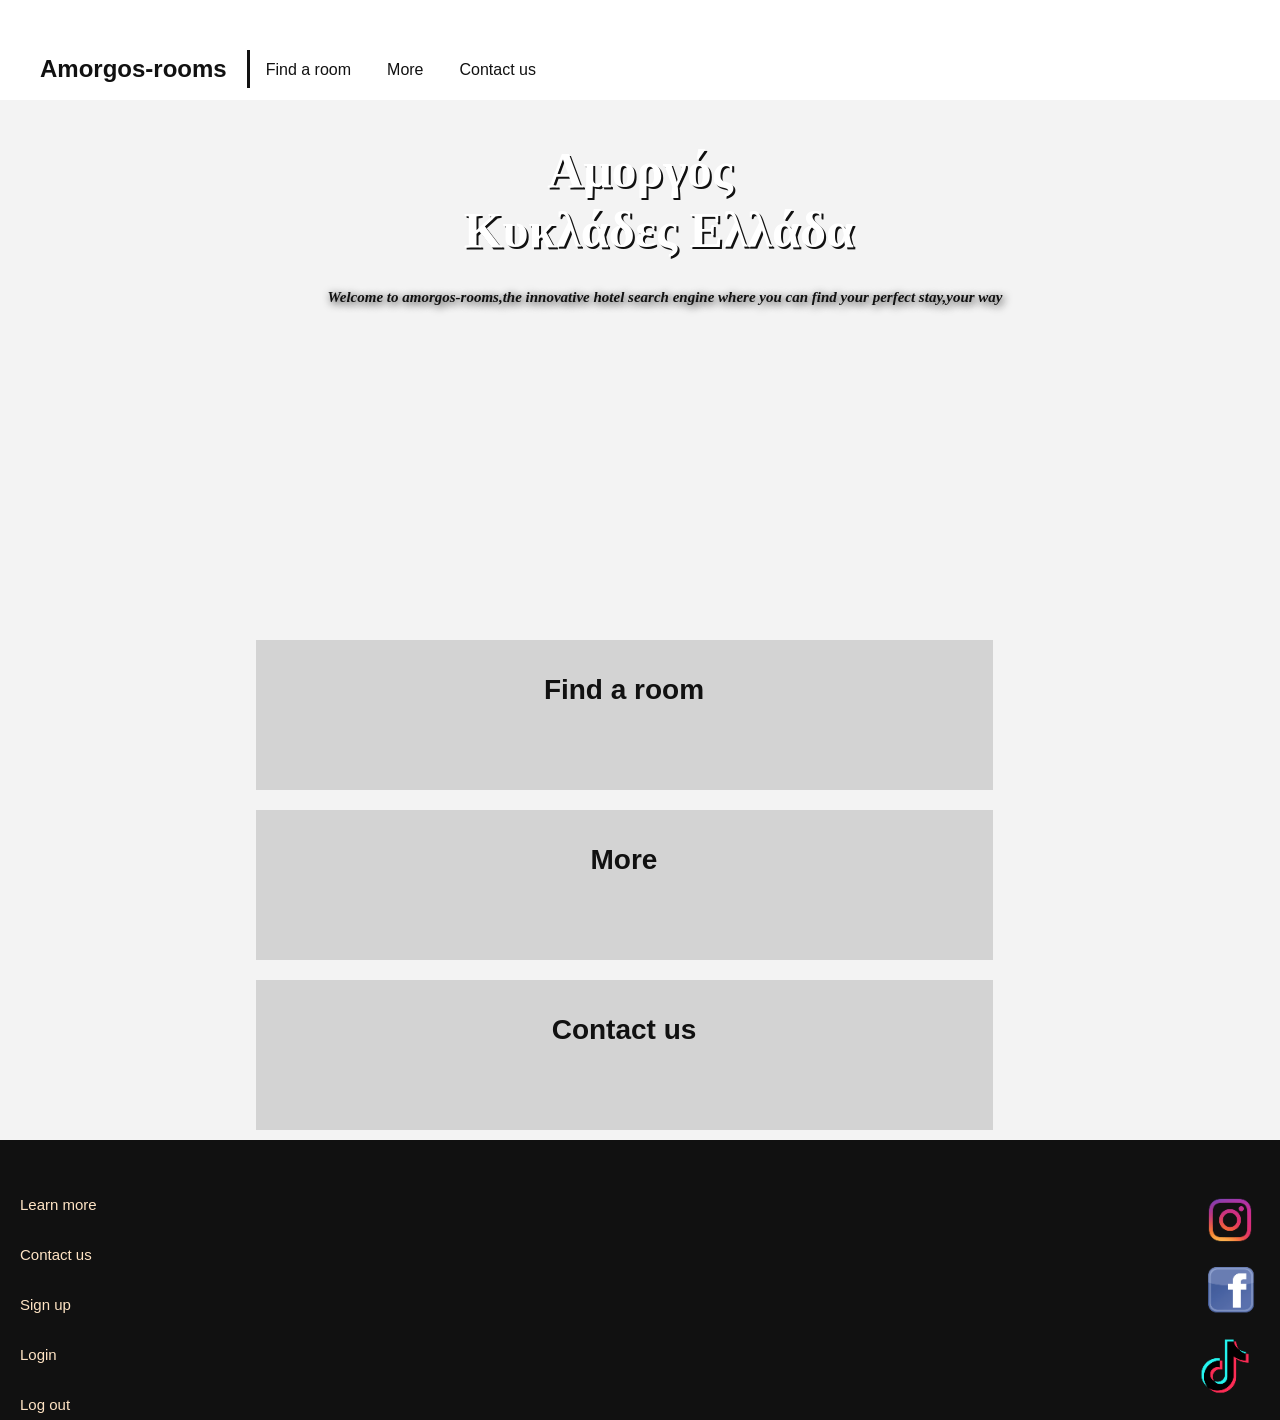
<file: index.html>
<!DOCTYPE html>
<html>

  <head>
      <meta charset="UTF-8">
      <title> Amorgos Rooms </title>
      <meta name="viewport" content="width=device-width, initial-scale=1.0">
      <link rel="stylesheet" href="styles/style.css">      
  </head>


  <body>
       <header>
            <a href="index.html" class="header-brand">Amorgos-rooms </a>
             
          <nav> 
            <ul>
              <li><a href="find-a-room.html">Find a room</a></li>
              <li><a href="more.html">More </a></li> 
              <li><a href="contact.html">Contact us</a></li>  
            </ul>
          </nav>  
       </header>
       
       <main>
         <section class="index-banner">
             <h1>Αμοργός<br> &nbsp;&nbsp; Κυκλάδες Ελλάδα </h1>
             <h2>Welcome to amorgos-rooms,the innovative hotel search engine where you can find your perfect stay,your way </h2>
         </section>
        <div class="desk-wrapper">  
         <section class="index-links">

           <a href="find-a-room.html">
             <div class="index-boxlink">
                 <h3>Find a room </h3>  
             </div>
           </a>

           <a href="more.html"> 
             <div class="index-boxlink">
               <h3>More </h3>  
             </div>
           </a>

           <a href="contact.html">
             <div class="index-boxlink">
               <h3>Contact us</h3>  
             </div>
           </a>

         </section>  
        </div>
       </main>


      <footer>
        <div class="footer-menu">
          <ul>
             <li><a href="more.html">Learn more</a> </li>
             <li><a href="contact.html">Contact us </a></li>
             <li><a href='sign-up.php'>Sign up </a></li>
             <li><a href='login.php'>Login </a></li>
             <li><a href="logout.php">Log out </a></li>
          </ul>
        
        
          <div class="footer-menu-sm">
          
             <a href="#">
               <img src="media/images/instagram-logo.png" alt="instagram icon">
             </a>
             <a href="#">
               <img src="media/images/facebook-logo.png" alt="facebook icon">
             </a>
             <a href="#">
               <img src="media/images/pngwing.com.png" alt="tiktok icon">
             </a>          
          </div>  
        </div>
      </footer> 

  </body>


</html>
</file>
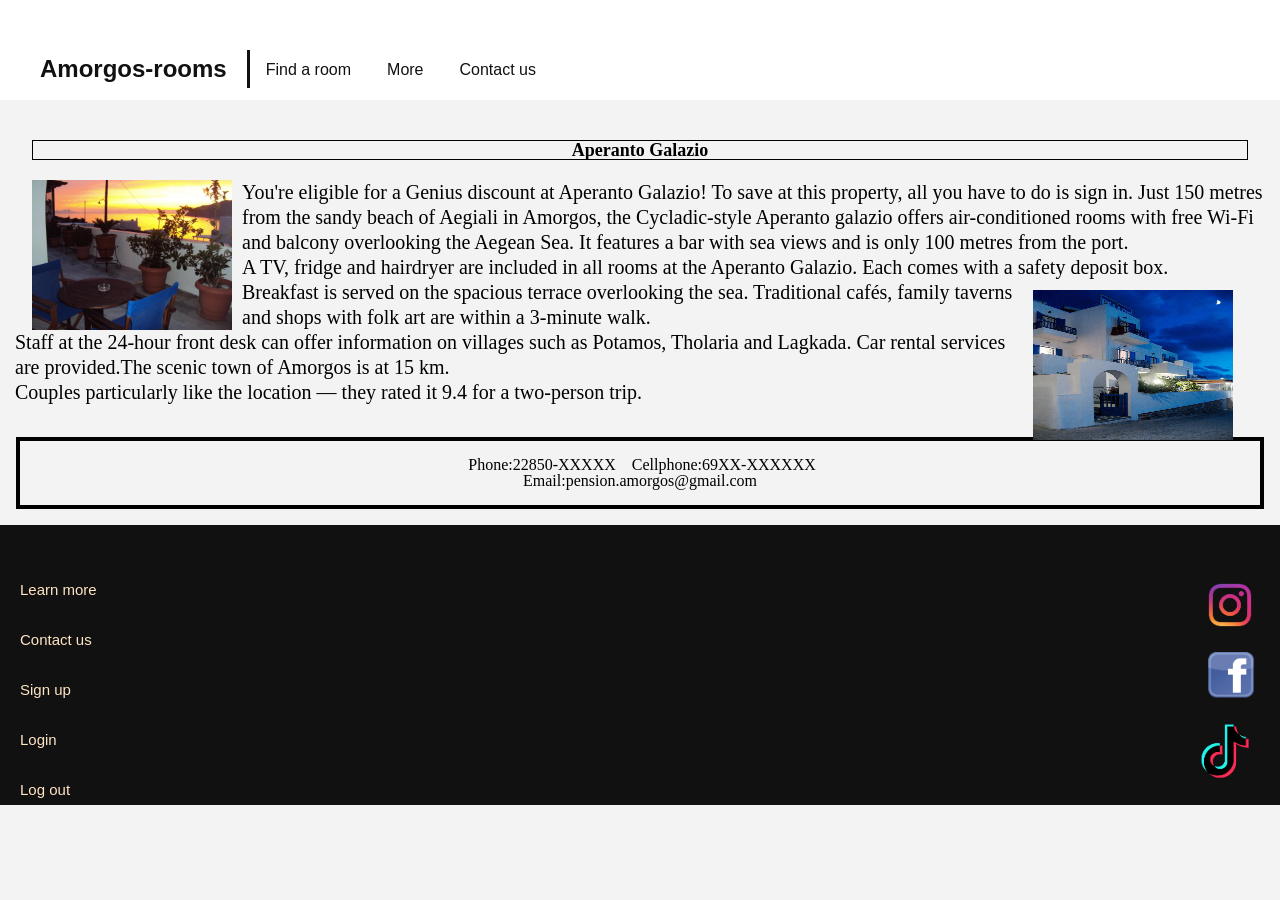
<file: Aperanto-Galazio.html>
<!DOCTYPE html>
<html>

  <head>
      <meta charset="UTF-8">
      <title> Aperanto Galazio </title>
      <meta name="viewport" content="width=device-width, initial-scale=1.0">
      <link rel="stylesheet" href="styles/style.css">      
  </head>


  <body>
       <header>
            <a href="index.html" class="header-brand">Amorgos-rooms </a>
             
          <nav> 
            <ul>
              <li><a href="find-a-room.html">Find a room</a></li>
              <li><a href="more.html">More </a></li> 
              <li><a href="contact.html">Contact us</a></li>  
            </ul>
          </nav>  
       </header>
       
       <main>
        <div class="PA-header">
            <h1> Aperanto Galazio </h1>
        </div>

        <img class="pa-img" src="media/images/Aperanto Galazio.jpg">

        <div class="pa-info">
           <p> You're eligible for a Genius discount at Aperanto Galazio! To save at this property, all you have to do is sign in.
            Just 150 metres from the sandy beach of Aegiali in Amorgos, the Cycladic-style Aperanto galazio offers air-conditioned rooms with free Wi-Fi and balcony overlooking the Aegean Sea. It features a bar with sea views and is only 100 metres from the port.</p>
            
            <p>A TV, fridge and hairdryer are included in all rooms at the Aperanto Galazio. Each comes with a safety deposit box.</p>
            
        <img class="pa-img1" src="media/images/Aperanto Galazio(1).jpg">

            <p>Breakfast is served on the spacious terrace overlooking the sea. Traditional cafés, family taverns and shops with folk art are within a 3-minute walk.</p>
            
            <p>Staff at the 24-hour front desk can offer information on villages such as Potamos, Tholaria and Lagkada. Car rental services are provided.The scenic town of Amorgos is at 15 km.</p>
            
            <p>Couples particularly like the location — they rated it 9.4 for a two-person trip. </p>
        </div>    

        <br><br>
    
        <div class="pa-contact-info">
            <br>
          <p>&nbsp;Phone:22850-XXXXX  &nbsp;&nbsp;
          Cellphone:69XX-XXXXXX  </p>
         <p>   
          Email:pension.amorgos@gmail.com<br>
         </p> 
         <br>
        </div>    
            <br>

       </main>


      <footer>
        <div class="footer-menu">
          <ul>
             <li><a href="more.html">Learn more</a> </li>
             <li><a href="contact.html">Contact us </a></li>
             <li><a href='sign-up.php'>Sign up </a></li>
             <li><a href='login.php'>Login </a></li>
             <li><a href="logout.php">Log out </a></li>
          </ul>
        
        
          <div class="footer-menu-sm">
          
             <a href="#">
               <img src="media/images/instagram-logo.png" alt="instagram icon">
             </a>
             <a href="#">
               <img src="media/images/facebook-logo.png" alt="facebook icon">
             </a>
             <a href="#">
               <img src="media/images/pngwing.com.png" alt="tiktok icon">
             </a>          
          </div>  
        </div>
      </footer> 

  </body>


</html>
</file>
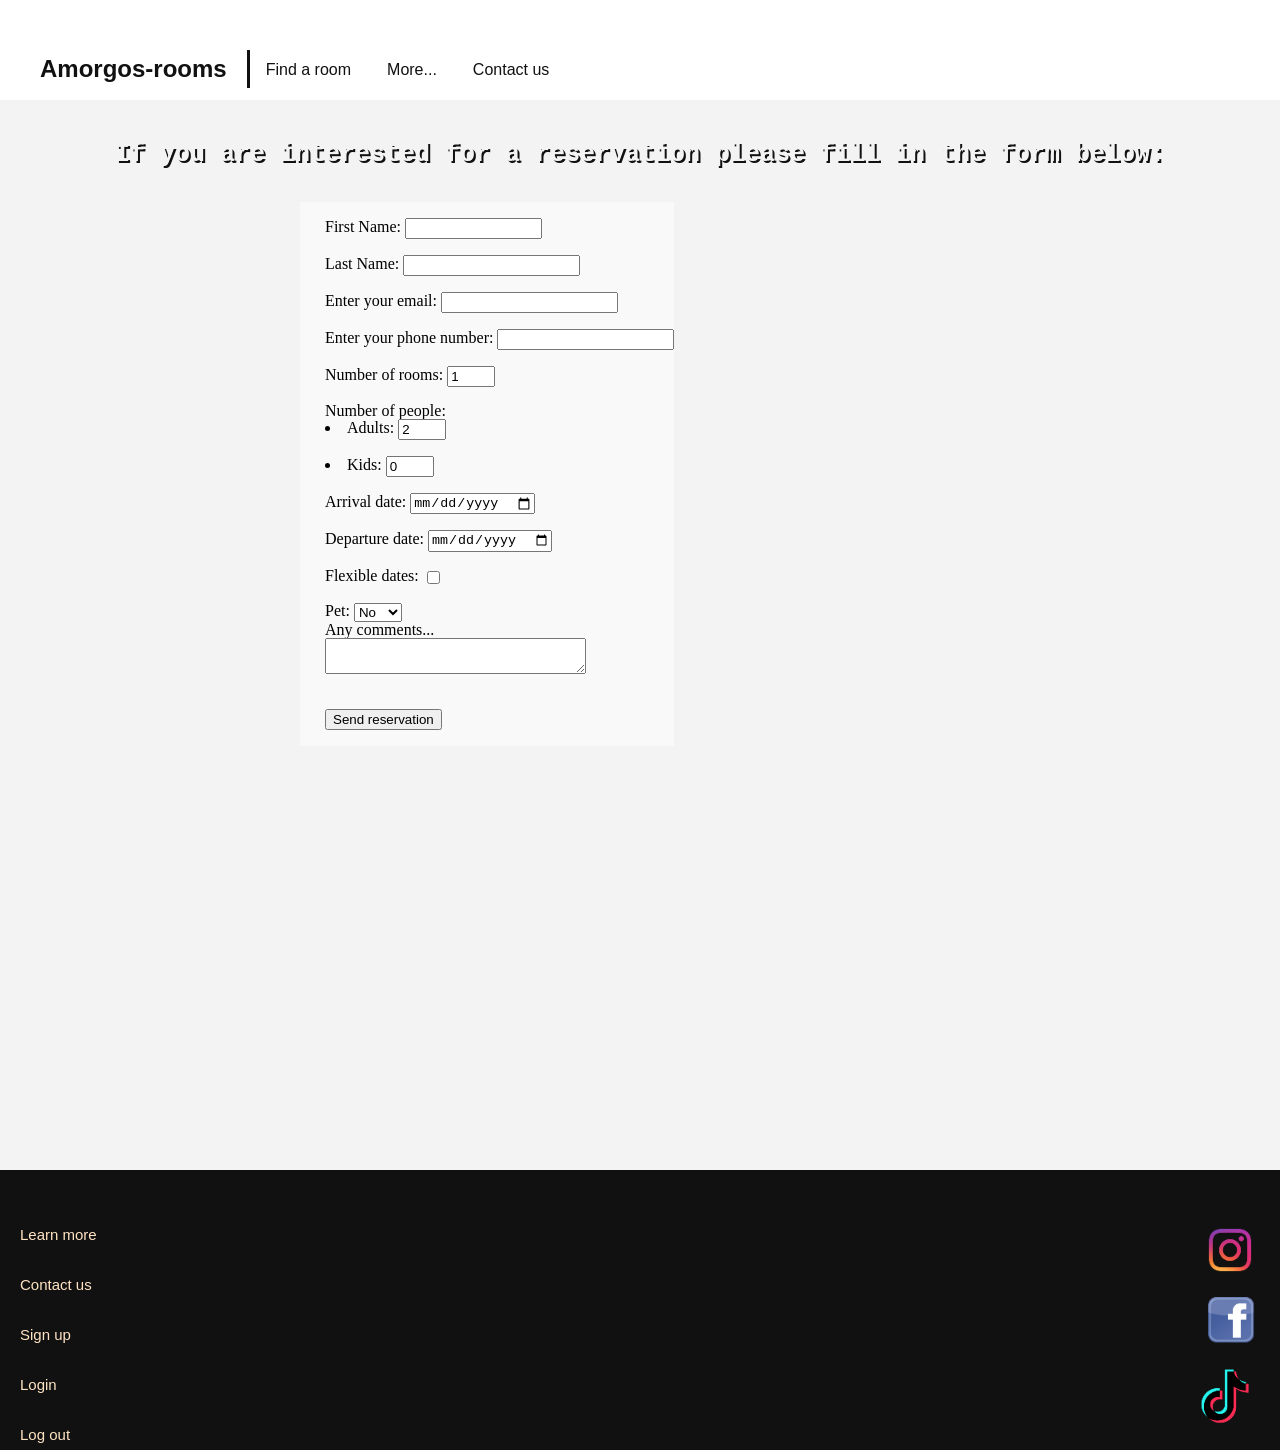
<file: contact.html>
<!DOCTYPE html>
<html>

  <head>
      <meta charset="UTF-8">
      <title> Amorgos Rooms </title>
      <meta name="viewport" content="width=device-width, initial-scale=1.0">
      <link rel="stylesheet" href="styles/style.css">     
      <script src="https://www.google.com/recaptcha/api.js" async defer></script> 

      <style>
        .error {
            color: red;
        }
    </style>

  </head>

 
  <body>
       <header>
            <a href="index.html" class="header-brand">Amorgos-rooms </a>
             
          <nav>
            <ul>
              <li><a href="find-a-room.html">Find a room</a></li>
              <li><a href="more.html">More... </a></li> 
              <li><a href="contact.html">Contact us</a></li>  
            </ul>
          </nav>  
       </header>
       
       <main>

           <section class="contact-bgbanner">

              <div class="contact-head">

                 If you are interested for a reservation please fill in the form below: 

              </div>  


              <div class="contact-bgbox">

                <form action='contactBackEnd.php' method="POST" id="form" onsubmit="return checkForm()">
                  
                  <br>First Name: <input type="text" id="firstName" name="firstname" size="15" required><br>
                  

                  <br>Last Name: <input type="text" id="lastName" name="lastname" size="20" required><br>
                  

                  <br> Enter your email: <input pattern="[a-z0-9._%+-]+@[a-z0-9.-]+\.[a-z]{1,63}$" type="email" id="email" name="email" required><br>
                 
                  <br> Enter your phone number: <input type="tell" id="phone" name="phonenumber" ><br>
                  <br> Number of rooms: <input type="number" name="num" min="1" max="10" selected value="1" required><br>
                  <br> Number of people: 
                  &nbsp;  <li> Adults: <input type="number" name="numa" min="1" max="10" selected value="2"></li>
                  <br>  <li> Kids: <input type="number" name="numk" min="0" max="10" selected value="0"></li>
                  <br> Arrival date: <input type="date" id="arrival" name="ardate" required><br>
                  <br> Departure date: <input type="date" id="departure" name="depdate" required><br> 
                  <br> Flexible dates: <input type="checkbox"><br>
                  <br> Pet: <select name="pet">
                       <option selected value="No">No
                       <option value="Dog">Dog
                       <option value="Cat">Cat
                       <option value="Else">Else
                      </select> <br>  
                   Any comments...
                    <br> <textarea name="comments" rows="2" cols="30">
                        
                     </textarea> 
                  <br><br>  
                    
                  
                    <div class="g-recaptcha" data-sitekey="your_site_key"></div>
                    <br>
                    <input type="submit" value="Send reservation" name="sub">
                </form><br>

                  <script src="code.js/contact_validation.js"></script>
                 

              </div>  

              

           </section> 

        
       </main>


      <footer>
        <div class="footer-menu">
          <ul>
             <li><a href="more.html">Learn more</a></li>
             <li><a href="contact.html">Contact us </a></li>
             <li><a href='sign-up.php'>Sign up </a></li>
             <li><a href='login.php'>Login </a></li>
             <li><a href="logout.php">Log out </a></li>
          </ul>
        
        
          <div class="footer-menu-sm">
          
             <a href="#">
               <img src="media/images/instagram-logo.png" alt="instagram icon">
             </a>
             <a href="#">
               <img src="media/images/facebook-logo.png" alt="facebook icon">
             </a>
             <a href="#">
               <img src="media/images/pngwing.com.png" alt="tiktok icon">
             </a>          
          </div>  
        </div>
      </footer> 

  </body>


</html>
</file>
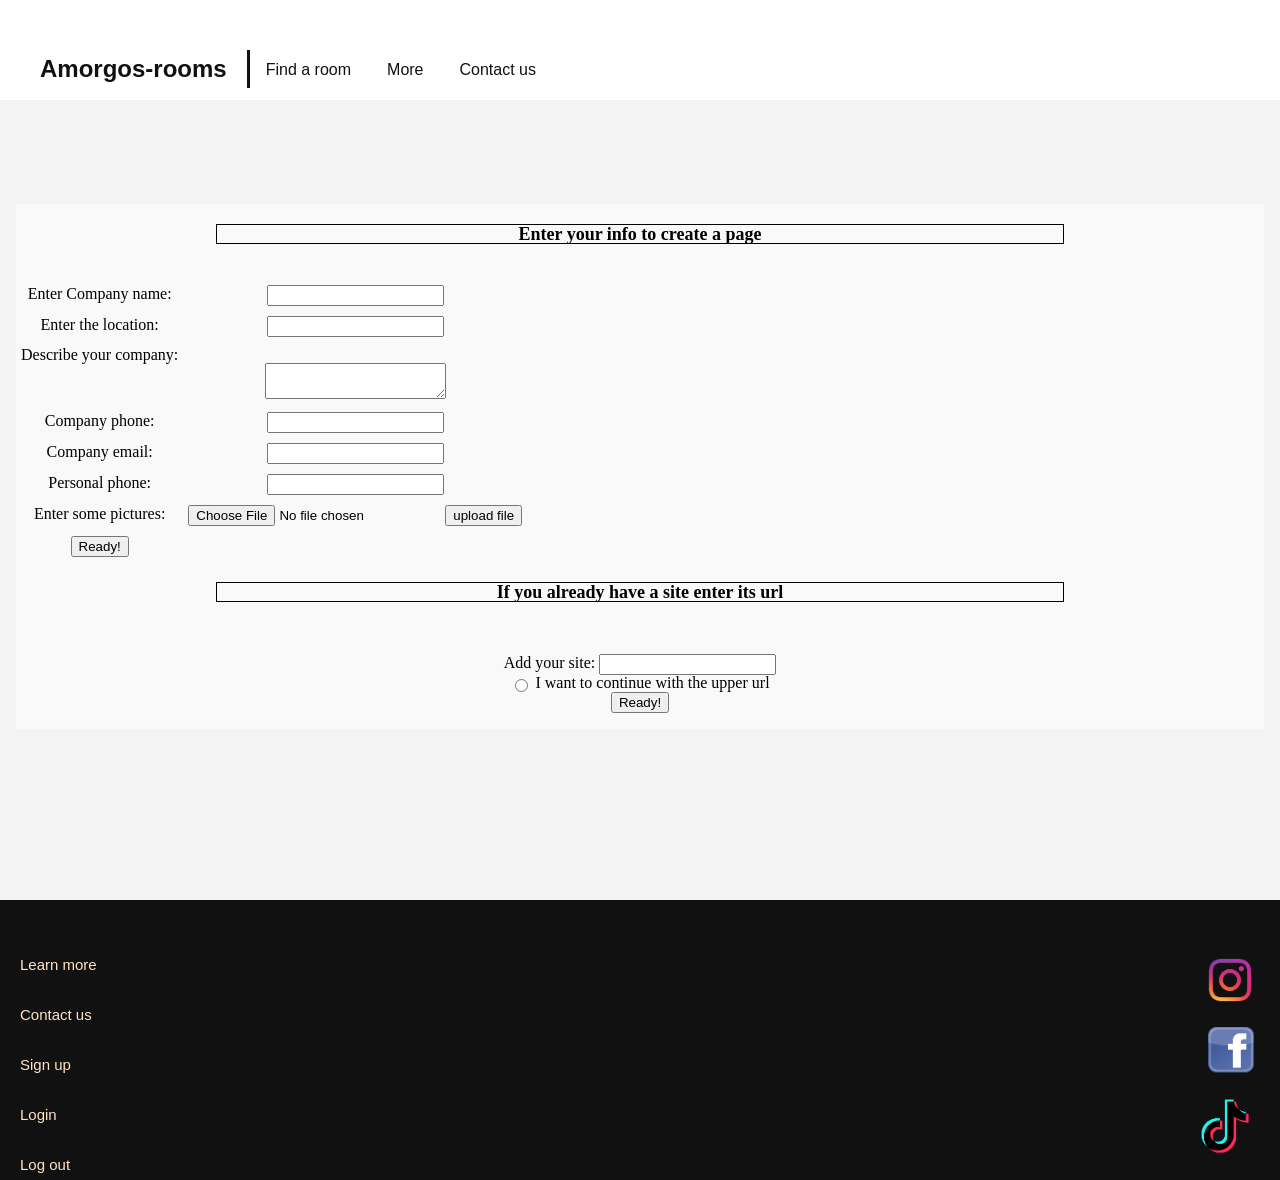
<file: create_page.html>
<!DOCTYPE html>
<html>

  <head>
      <meta charset="UTF-8">
      <title> Amorgos Rooms </title>
      <meta name="viewport" content="width=device-width, initial-scale=1.0">
      <link rel="stylesheet" href="styles/style.css">      
  </head>


  <body>
       <header>
            <a href="index.html" class="header-brand">Amorgos-rooms </a>
             
          <nav> 
            <ul>
              <li><a href="find-a-room.html">Find a room</a></li>
              <li><a href="more.html">More </a></li> 
              <li><a href="contact.html">Contact us</a></li>  
            </ul>
          </nav>  
       </header>
        
       <main>
            <section class="create_page-bgbanner">

                <div class="create_page-bgbox">
                    
                  <h1> Enter your info to create a page </h1>

                  <form action="create_pageBackEnd.php" method="POST">
                    <table>
                     <tr><td>Enter Company name:</td> <td><input type="text" name="cname"><br></td><tr>
                     <tr><td>Enter the location:</td> <td><input type="text" name="loc"><br></td></tr>
                     <tr><td>Describe your company:</td> <td><br><textarea name="comp-info" rows="2" cols="20"> </textarea><br></td></tr>
                     <tr><td>Company phone:</td> <td><input type="tel" name="comp-phone"><br></td></tr>
                     <tr><td>Company email:</td>  <td><input pattern="[a-z0-9._%+-]+@[a-z0-9.-]+\.[a-z]{1,63}$" type="email" name="email"><br></td></tr>
                     <tr><td>Personal phone:</td> <td><input type="number" name="phone"><br></td></tr>
                     <tr><td>Enter some pictures:</td> <td><input type="file" name="myFile">
                     <input type="submit" value="upload file" name="sub"></td> <br></tr>
                     <tr><td><input type="button" value="Ready!"></td></tr>
                    </table> 
                  </form>  

                  <h1> If you already have a site enter its url </h1> <br><br>

                  <form>
                     Add your site: <input type="url" name="site"><br>  
                     <input type="radio"> I want to continue with the upper url<br>
                     <input type="button" value="Ready!"><br><br>

                  </form>  

                </div>  
            </section>  
       </main>


      <footer>
        <div class="footer-menu">
          <ul>
             <li><a href="more.html">Learn more</a> </li>
             <li><a href="contact.html">Contact us </a></li>
             <li><a href='sign-up.php'>Sign up </a></li>
             <li><a href='login.php'>Login </a></li>
             <li><a href="logout.php">Log out </a></li>
          </ul>
        
        
          <div class="footer-menu-sm">
          
             <a href="#">
               <img src="media/images/instagram-logo.png" alt="instagram icon">
             </a>
             <a href="#">
               <img src="media/images/facebook-logo.png" alt="facebook icon">
             </a>
             <a href="#">
               <img src="media/images/pngwing.com.png" alt="tiktok icon">
             </a>          
          </div>  
        </div>
      </footer> 

  </body>


</html>
</file>
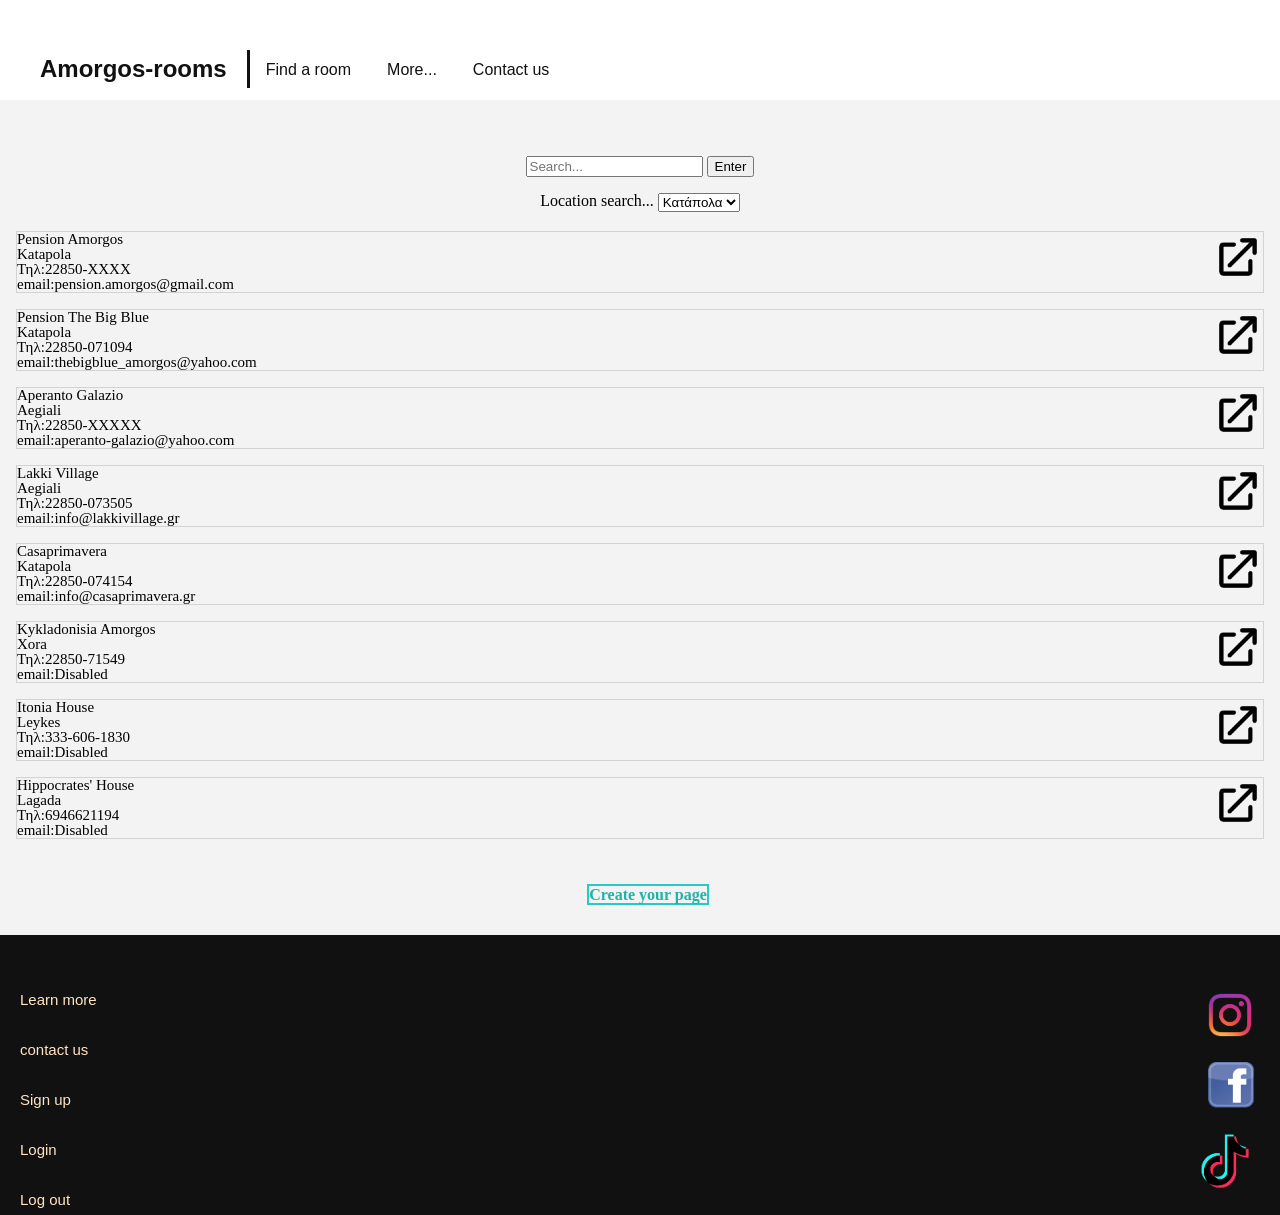
<file: find-a-room.html>
<!DOCTYPE html>
<html>

  <head>
      <meta charset="UTF-8">
      <title> Amorgos Rooms </title>
      <meta name="viewport" content="width=device-width, initial-scale=1.0">
      <link rel="stylesheet" href="styles/style.css">      
  </head>


  <body>
       <header>
            <a href="index.html" class="header-brand">Amorgos-rooms </a>
             
          <nav>
            <ul>
              <li><a href="find-a-room.html">Find a room</a></li>
              <li><a href="more.html">More... </a></li> 
              <li><a href="contact.html">Contact us</a></li>  
            </ul>
          </nav>  
       </header>
       
       <main>
            <section align="center" class="find-a-room-search"><br>
                <form action="find-a-roomBackEnd.php" method="POST">
                    <input type="search" name="searchbar" placeholder="Search...">
                    <input type="submit" value="Enter" name="sub">
                </form> 
                <br>
                <form>Location search...
                  <select name="location">
                    <option value="Katapola">Κατάπολα
                    <option value="Aegiali">Αιγιάλη
                    <option value="Xora">Χώρα
                    <option value="Lagada">Λαγκάδα
                    <option value="Leykes">Λευκές    
                  </select>    
                </form> 
            </section>   
            
            <section class="find-a-room-info">
                
              <p>
                <a href="Pension-Amorgos.html">
                  <img src="media/images/link.png" alt="internal-link">
                </a> 
                
                Pension Amorgos<br>
                Katapola<br>
                Τηλ:22850-XXXX<br>
                email:pension.amorgos@gmail.com<br>
              </p>  

              <p>
                <a href="https://thebigblue.gr/?gad_source=1&gclid=Cj0KCQjw6PGxBhCVARIsAIumnWb1QZb-0kwqF5IEmxFWXd9pBdYX9-ObZbG-fXB5aV24rCQaZpeZuuQaAsmdEALw_wcB" target="_blank"> 
                  <img src="media/images/link.png" alt="external-link">
              </a>
                Pension The Big Blue<br>
                Katapola<br>
                Τηλ:22850-071094<br>
                email:thebigblue_amorgos@yahoo.com<br>
              </p>

              <p>
                <a href="Aperanto-Galazio.html">
                  <img src="media/images/link.png" alt="internal-link">
                </a>  
                Aperanto Galazio<br>
                Aegiali<br>
                Τηλ:22850-XXXXX<br>
                email:aperanto-galazio@yahoo.com<br>
              </p>  

              <p>
                <a href="https://www.lakkivillage.com/el/" target="_blank">
                  <img src="media/images/link.png" alt="external-link">
                </a> 

                Lakki Village<br>
                Aegiali<br>
                Τηλ:22850-073505<br>
                email:info@lakkivillage.gr<br>
              </p>

              <p>
                <a href="https://www.casaprimavera.gr" target="_blank">
                  <img src="media/images/link.png" alt="external-link">
                </a> 

                Casaprimavera<br>
                Katapola<br>
                Τηλ:22850-074154<br> 
                email:info@casaprimavera.gr <br>
              </p> 

              <p>
                <a href="https://kykladonisiaamorgos.gr" target="_blank">
                  <img src="media/images/link.png" alt="external-link">
                </a> 
                Kykladonisia Amorgos<br>
                Xora<br>
                Τηλ:22850-71549<br>
                email:Disabled
              </p> 

              <p>
                <a href="https://amorgos.online-reservations.com/?hotelid=7340330&gad_source=1&gclid=CjwKCAjw7NmzBhBLEiwAxrHQ-f3Bvxyi-wEgCGqQVDxeGe1gO1JuTGQ26EVHU9HqUGEk_97ovYNJeBoCYTAQAvD_BwE" target="_blank">
                  <img src="media/images/link.png" alt="external-link">
                </a>
                Itonia House<br>
                Leykes<br>
                Τηλ:333-606-1830<br>
                email:Disabled<br>  
              </p>  

              <p>
                <a href="https://www.airbnb.com/rooms/662265461433770271?source_impression_id=p3_1719076935_P3DPB-QlhUUJQU7s" target="_blank">
                  <img src="media/images/link.png" alt="external-link">
                </a>
                Hippocrates' House<br>
                Lagada<br>
                Τηλ:6946621194<br>
                email:Disabled<br> 

              </p>  

            </section>

           <br><br> 
          <div class="tab-wrapper"> 
           <h2 class="find-a-room-link"> <a href="create_page.html">Create your page </a></h2><br><br>
          </div>  
       </main>


      <footer>
        <div class="footer-menu">
          <ul>
             <li><a href="more.html">Learn more</a> </li>
             <li><a href="contact.html">contact us </a></li>
             <li><a href='sign-up.php'>Sign up </a></li>
             <li><a href='login.php'>Login </a></li>
             <li><a href="logout.php">Log out </a></li>
          </ul>
        
        
          <div class="footer-menu-sm">
          
             <a href="#">
               <img src="media/images/instagram-logo.png" alt="instagram icon">
             </a>
             <a href="#">
               <img src="media/images/facebook-logo.png" alt="facebook icon">
             </a>
             <a href="#">
               <img src="media/images/pngwing.com.png" alt="tiktok icon">
             </a>          
          </div>  
        </div>
      </footer> 

  </body>


</html>
</file>
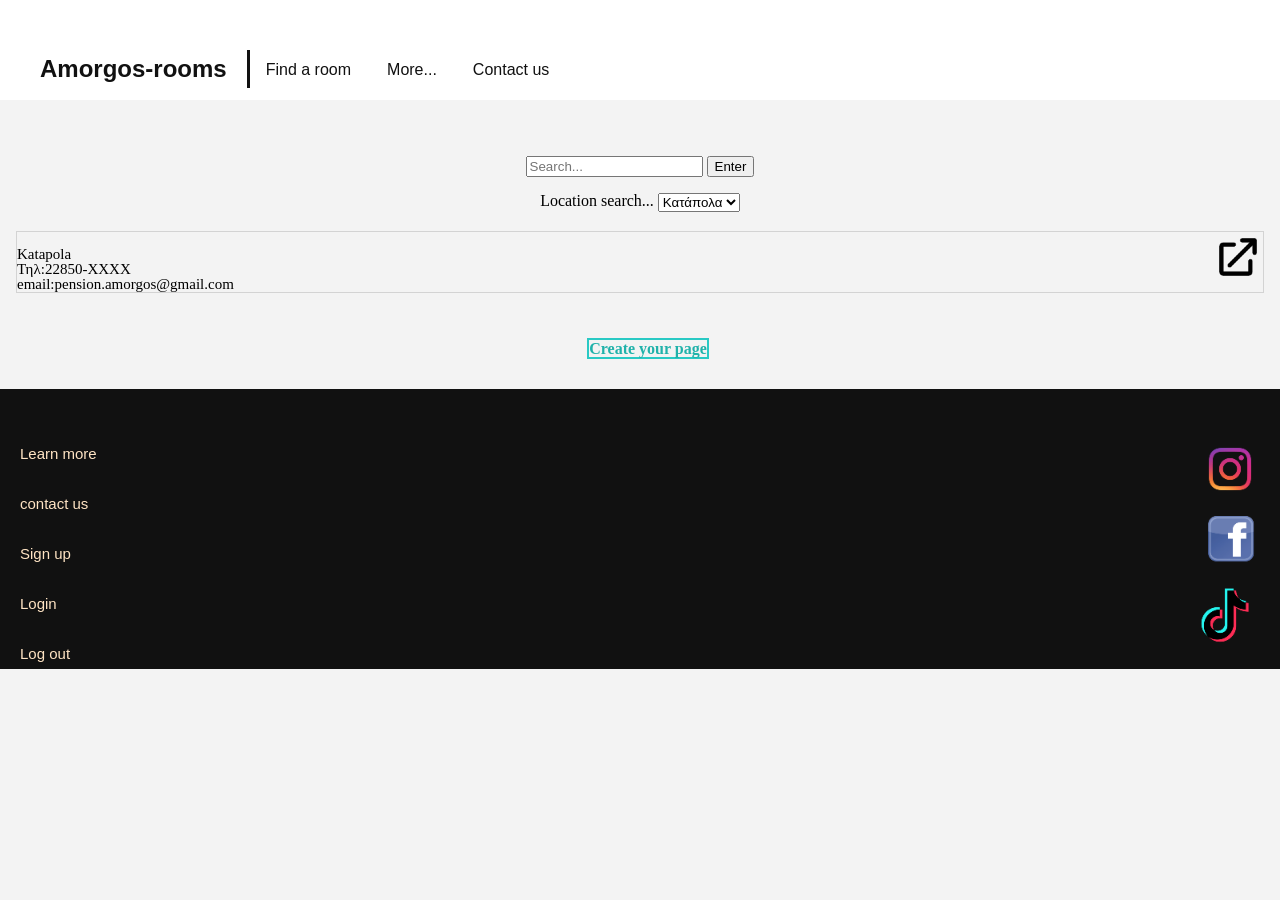
<file: find-a-roomsearched.html>
<!DOCTYPE html>
<html>

  <head>
      <meta charset="UTF-8">
      <title> Amorgos Rooms </title>
      <meta name="viewport" content="width=device-width, initial-scale=1.0">
      <link rel="stylesheet" href="styles/style.css">      
  </head>


  <body>
       <header>
            <a href="index.html" class="header-brand">Amorgos-rooms </a>
             
          <nav>
            <ul>
              <li><a href="find-a-room.html">Find a room</a></li>
              <li><a href="more.html">More... </a></li> 
              <li><a href="contact.html">Contact us</a></li>  
            </ul>
          </nav>  
       </header>
       
       <main>
            <section align="center" class="find-a-room-search"><br>
                <form action="find-a-roomBackEnd.php" method="POST">
                    <input type="search" name="searchbar" placeholder="Search...">
                    <input type="submit" value="Enter" name="sub">
                </form> 
                <br>
                <form>Location search...
                  <select name="location">
                    <option value="Katapola">Κατάπολα
                    <option value="Aegiali">Αιγιάλη
                    <option value="Xora">Χώρα
                    <option value="Lagada">Λαγκάδα
                    <option value="Leykes">Λευκές    
                  </select>    
                </form> 
            </section>   
            
            <section class="find-a-room-info">

                <p>
                    <a href="Pension-Amorgos.html">
                      <img src="media/images/link.png" alt="internal-link">
                    </a> 
                    
                    <?php echo $show?><br>
                    Katapola<br>
                    Τηλ:22850-XXXX<br>
                    email:pension.amorgos@gmail.com<br>
                  </p>

            </section>

           <br><br> 
          <div class="tab-wrapper"> 
           <h2 class="find-a-room-link"> <a href="create_page.html">Create your page </a></h2><br><br>
          </div>  
       </main>


      <footer>
        <div class="footer-menu">
          <ul>
             <li><a href="more.html">Learn more</a> </li>
             <li><a href="contact.html">contact us </a></li>
             <li><a href='sign-up.php'>Sign up </a></li>
             <li><a href='login.php'>Login </a></li>
             <li><a href="logout.php">Log out </a></li>
          </ul>
        
        
          <div class="footer-menu-sm">
          
             <a href="#">
               <img src="media/images/instagram-logo.png" alt="instagram icon">
             </a>
             <a href="#">
               <img src="media/images/facebook-logo.png" alt="facebook icon">
             </a>
             <a href="#">
               <img src="media/images/pngwing.com.png" alt="tiktok icon">
             </a>          
          </div>  
        </div>
      </footer> 

  </body>


</html>
</file>
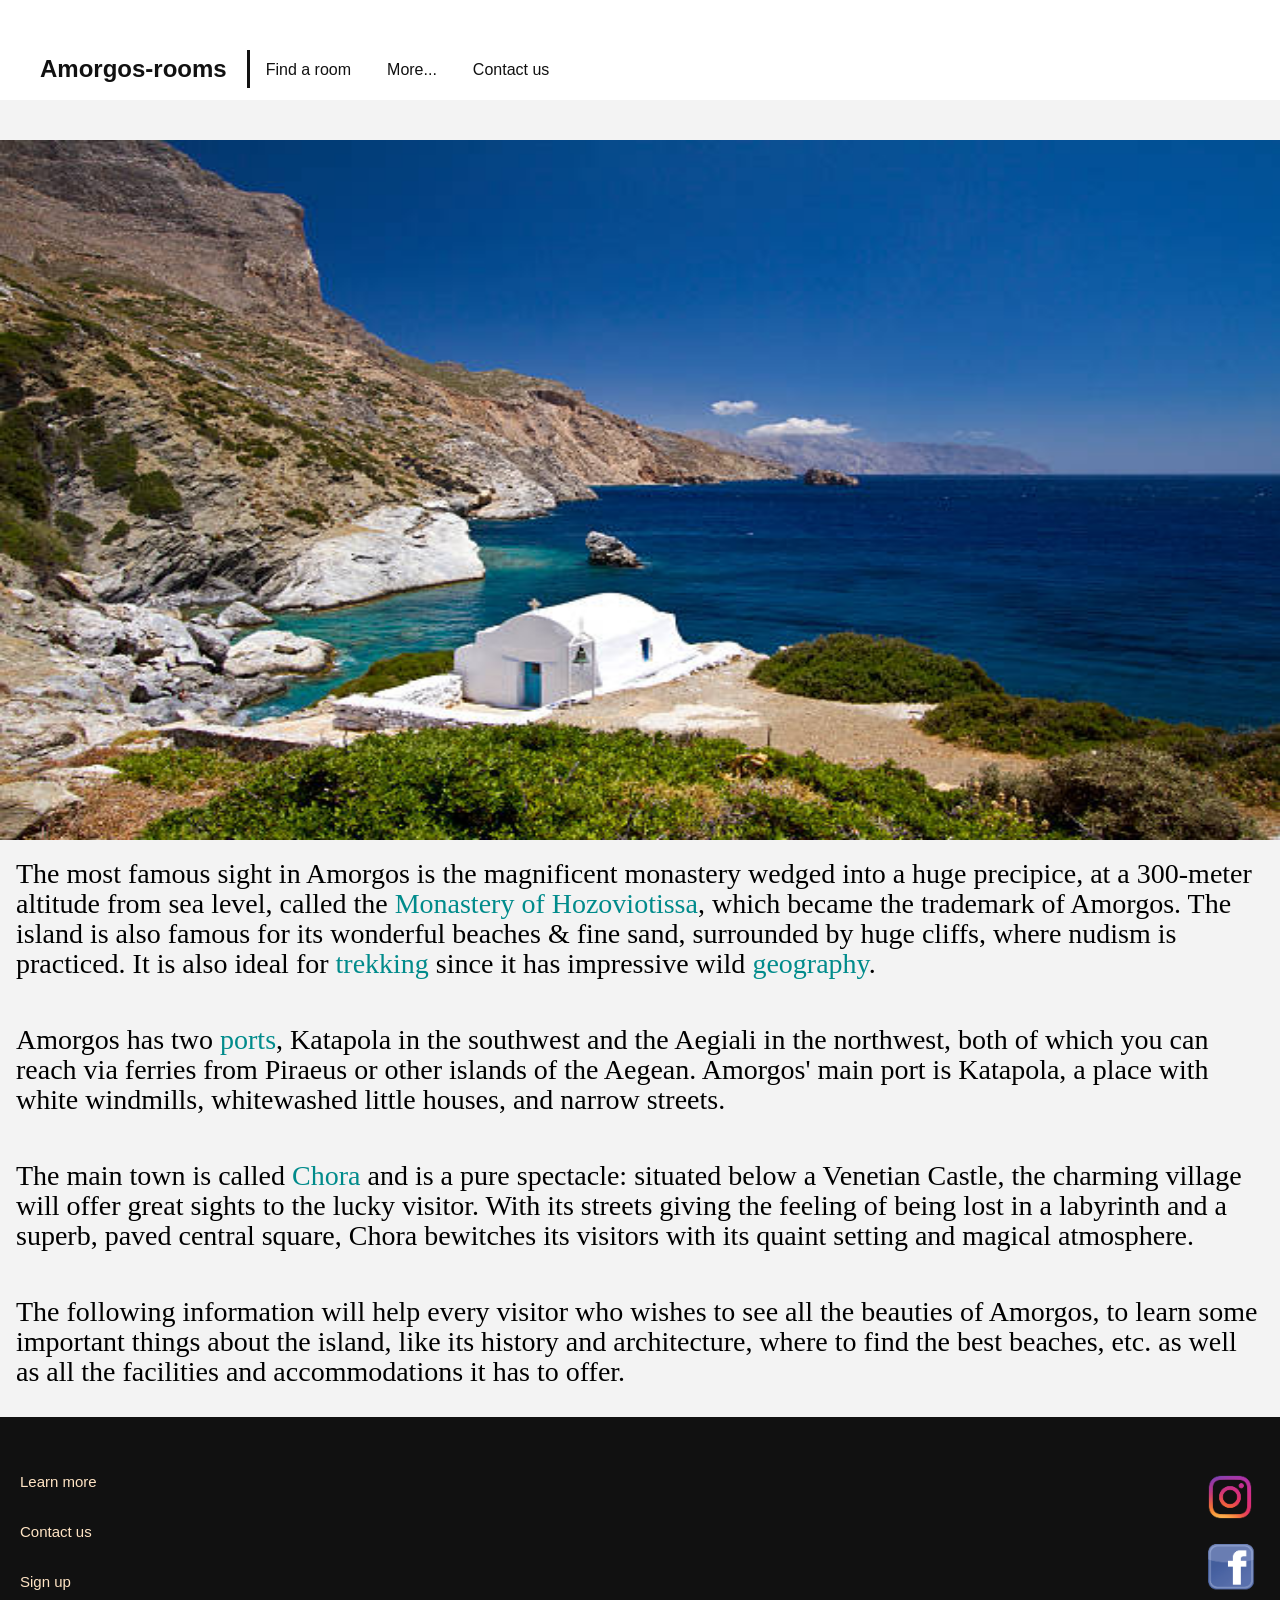
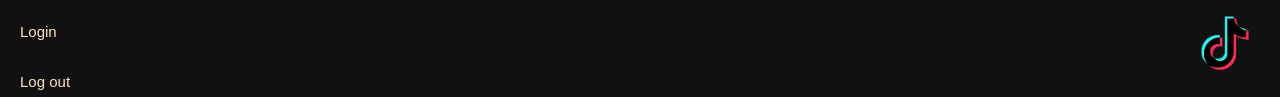
<file: more.html>
<!DOCTYPE html>
<html>

  <head>
      <meta charset="UTF-8">
      <title> Amorgos Rooms </title>
      <meta name="viewport" content="width=device-width, initial-scale=1.0">
      <link rel="stylesheet" href="styles/style.css">      
  </head>


  <body>
       <header>
            <a href="index.html" class="header-brand">Amorgos-rooms </a>
             
          <nav>
            <ul>
              <li><a href="find-a-room.html">Find a room</a></li>
              <li><a href="more.html">More... </a></li> 
              <li><a href="contact.html">Contact us</a></li>  
            </ul>
          </nav>  
       </header>
       
       <main>

      
        <img class="more-img" src="media/images/amorgos.jpg">
      
       <div class="more-info"> 
        <p>
          The most famous sight in Amorgos is the magnificent monastery wedged into a huge precipice, at a 300-meter altitude from sea level, called the <a href="https://go-amorgos.gr/en/attractions/monastery-of-chozoviotissa/">Monastery of Hozoviotissa</a>, which became the trademark of Amorgos. The island is also famous for its wonderful beaches & fine sand, surrounded by huge cliffs, where nudism is practiced. It is also ideal for<a href="https://amorgos-panogitonia.gr/trekking-amorgos-greece/"> trekking </a> since it has impressive wild <a href="https://amorgos.gr/amorgos-nature-and-geography/">geography</a>.</p><br>

         <p> Amorgos has two <a href="https://www.greeka.com/cyclades/amorgos/ports/">ports</a>, Katapola in the southwest and the Aegiali in the northwest, both of which you can reach via ferries from Piraeus or other islands of the Aegean. Amorgos' main port is Katapola, a place with white windmills, whitewashed little houses, and narrow streets.</p><br>

         <p> The main town is called <a href="https://www.greeka.com/cyclades/amorgos/villages/chora/">Chora</a> and is a pure spectacle: situated below a Venetian Castle, the charming village will offer great sights to the lucky visitor. With its streets giving the feeling of being lost in a labyrinth and a superb, paved central square, Chora bewitches its visitors with its quaint setting and magical atmosphere.</p><br>

         <p> The following information will help every visitor who wishes to see all the beauties of Amorgos, to learn some important things about the island, like its history and architecture, where to find the best beaches, etc. as well as all the facilities and accommodations it has to offer.</p><br>
       </div>

       </main>


      <footer>
        <div class="footer-menu">
          <ul>
             <li><a href="more.html">Learn more</a> </li>
             <li><a href="contact.html">Contact us </a></li>
             <li><a href='sign-up.php'>Sign up </a></li>
             <li><a href='login.php'>Login </a></li>
             <li><a href="logout.php">Log out </a></li>
          </ul>
        
        
          <div class="footer-menu-sm">
          
             <a href="#">
               <img src="media/images/instagram-logo.png" alt="instagram icon">
             </a>
             <a href="#">
               <img src="media/images/facebook-logo.png" alt="facebook icon">
             </a>
             <a href="#">
               <img src="media/images/pngwing.com.png" alt="tiktok icon">
             </a>          
          </div>  
        </div>
      </footer> 

  </body>


</html>
</file>
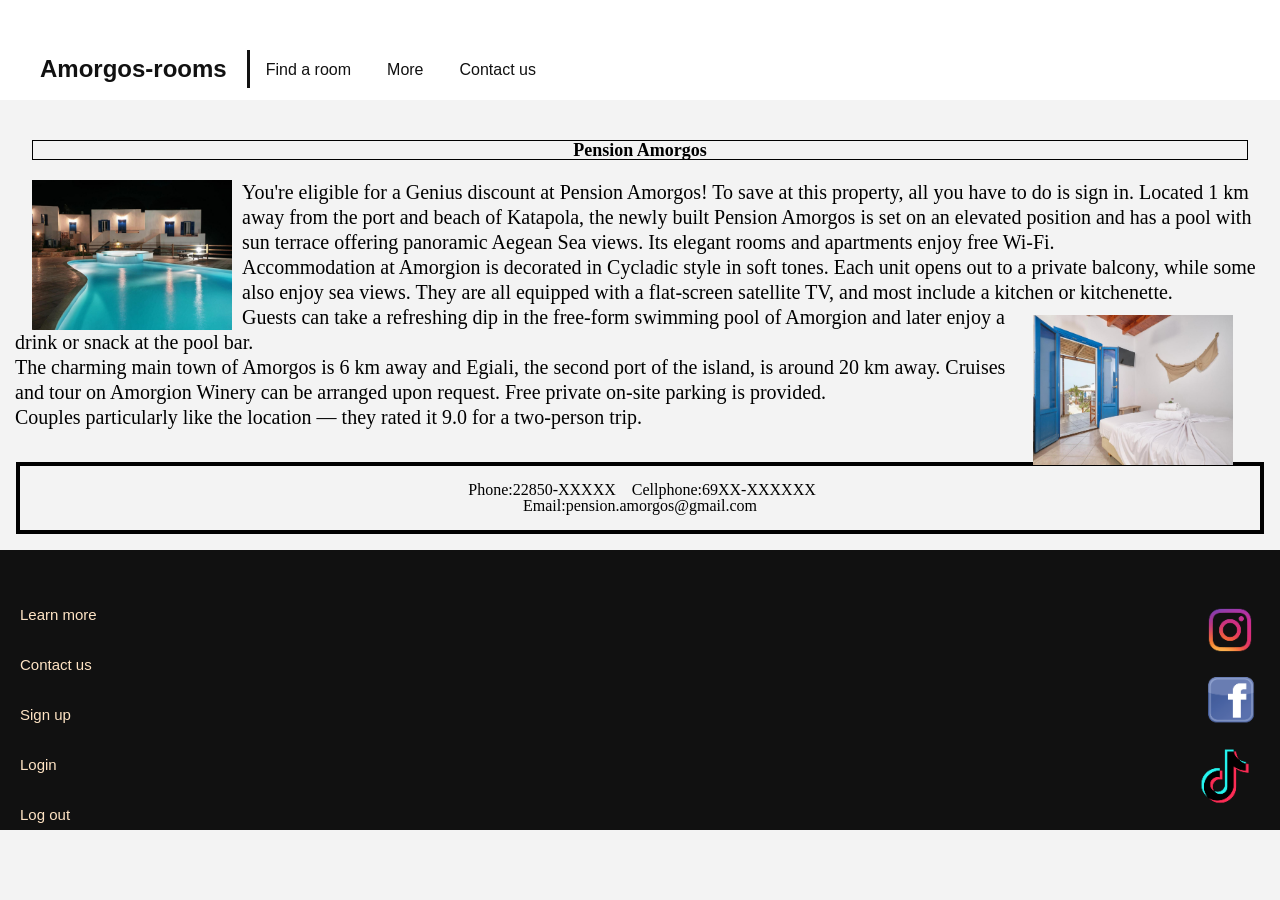
<file: Pension-Amorgos.html>
<!DOCTYPE html>
<html>

  <head>
    <meta charset="UTF-8">
    <title> Pension amorgos </title>
    <meta name="viewport" content="width=device-width, initial-scale=1.0">
    <link rel="stylesheet" href="styles/style.css">
  </head>  


  <body>
   <header> 
    <a href="index.html" class="header-brand">Amorgos-rooms </a>
             
     <nav> 
       <ul>
         <li><a href="find-a-room.html">Find a room</a></li>
         <li><a href="more.html">More </a></li> 
         <li><a href="contact.html">Contact us</a></li>  
       </ul>
     </nav>  
   </header> 

   <main>
     <div class="PA-header">
     <h1> Pension Amorgos </h1>
     </div>

     <img class="pa-img" src="media/images/Pension-Amorgos.jpg">

     <div class="pa-info">
      <p>You're eligible for a Genius discount at Pension Amorgos! To save at this property, all you have to do is sign in.
         Located 1 km away from the port and beach of Katapola, the newly built Pension Amorgos is set on an elevated position and has a pool with sun terrace offering panoramic Aegean Sea views. Its elegant rooms and apartments enjoy free Wi-Fi.</p>

      <p>Accommodation at Amorgion is decorated in Cycladic style in soft tones. Each unit opens out to a private balcony, while some also enjoy sea views. They are all equipped with a flat-screen satellite TV, and most include a kitchen or kitchenette.</p>

      <img class="pa-img1" src="media/images/Pension-Amorgos(1).jpg">   

      <p>Guests can take a refreshing dip in the free-form swimming pool of Amorgion and later enjoy a drink or snack at the pool bar.</p>

      <p>The charming main town of Amorgos is 6 km away and Egiali, the second port of the island, is around 20 km away. Cruises and tour on Amorgion Winery can be arranged upon request. Free private on-site parking is provided.</p>

      <p>Couples particularly like the location — they rated it 9.0 for a two-person trip.</p>
     </div>
      
     <br><br>
    
     <div class="pa-contact-info">
         <br>
      <p> &nbsp;Phone:22850-XXXXX  &nbsp;&nbsp;
       Cellphone:69XX-XXXXXX  </p>
      <p>   
       Email:pension.amorgos@gmail.com<br>
      </p> 
      <br>
     </div>    
         <br>
    </main>     
    <footer>
        <div class="footer-menu">
          <ul>
             <li><a href="more.html">Learn more</a> </li>
             <li><a href="contact.html">Contact us </a></li>
             <li><a href='sign-up.php'>Sign up </a></li>
             <li><a href='login.php'>Login </a></li>
             <li><a href="logout.php">Log out </a></li>
          </ul>
        
        
          <div class="footer-menu-sm">
          
             <a href="#">
               <img src="media/images/instagram-logo.png" alt="instagram icon">
             </a>
             <a href="#">
               <img src="media/images/facebook-logo.png" alt="facebook icon">
             </a>
             <a href="#">
               <img src="media/images/pngwing.com.png" alt="tiktok icon">
             </a>          
          </div>  
        </div>
      </footer>

  </body>


</html>
</file>
<file: styles/style.css>
/* Ετοιμο style sheet μεχρι την γραμμη 95 */
html, body, div, span, object, iframe,
h1, h2, h3, h4, h5, h6, p, blockquote, pre,
abbr, address, cite, code,
del, dfn, em, img, ins, kbd, q, samp,
small, strong, sub, sup, var,
b, i,
dl, dt, dd, ol, ul, li,
fieldset, form, label, legend,
table, caption, tbody, tfoot, thead, tr, th, td,
article, aside, canvas, details, figcaption, figure,
footer, header, hgroup, menu, nav, section, summary,
time, mark, audio, video {
    margin:0;
    padding:0; 
    border:0;
    outline:0;
    font-size:100%;
    vertical-align:baseline;
    background:transparent;
}

body {
    line-height:1;
}

article,aside,details,figcaption,figure,
footer,header,hgroup,menu,nav,section {
    display:block;
}

nav ul {
    list-style:none;
}

blockquote, q {
    quotes:none;
}

blockquote:before, blockquote:after,
q:before, q:after {
    content:'';
    content:none; 
}

a {
    margin:0;
    padding:0;
    font-size:100%;
    vertical-align:baseline;
    background:transparent;
}

/* change colours to suit your needs */
ins {
    background-color:#ff9;
    color:#000;
    text-decoration:none;
}

/* change colours to suit your needs */
mark {
    background-color:#ff9;
    color:#000;
    font-style:italic;
    font-weight:bold;
}

del {
    text-decoration: line-through;
}

abbr[title], dfn[title] {
    border-bottom:1px dotted;
    cursor:help;
}

table {
    border-collapse:collapse;
    border-spacing:0;
}

/* change border colour to suit your needs */
hr {
    display:block;
    height:1px;
    border:0;  
    border-top:1px solid #cccccc;
    margin:1em 0;
    padding:0;
}

input, select {
    vertical-align:middle;
}



/* MY CODE */

*{
    text-decoration: none;
}

body{
    background-color: #f3f3f3;
}
/* Header */
header{
    background-color: #fff;
    width: 100%;
    height: 100px;
}
header .header-brand{
    font-family:Verdana, Geneva, Tahoma, sans-serif;
    font-size: 24px;
    font-weight: 900;
    color: #111;
    display: block;
    margin: 0 auto;
    text-align: center;
    padding: 20px 0;
}
header nav ul{
       display: block;
       margin:0 auto;
       width:fit-content;
}
header nav ul li{
    display:inline-block;
    font-family: Verdana, Geneva, Tahoma, sans-serif;
    font-size: 16px;
    padding: 0 16px;
    list-style: none; /*Για να μην ειναι underlined */
}
header nav ul li a{
    color:#111;
}

/*Changes for tablet*/

@media screen and (min-width:481px) and (max-width:768px){
    
    header .header-brand{
        margin: 0 auto;
        text-align: center;
        padding: 20px 0;
    }

}

/*Changes for desktop */

@media screen and (min-width: 769px){
      
    header .header-brand{

        margin: 50px 0;
        text-align: left;
        line-height: 38px;
        padding: 0px 20px 0px 40px;
        border-right: 3px solid #111;
        float:left;
    }
    header nav ul{
        
        margin:0;
        float:left;
        
 }
 header nav ul li{
     display:inline-block;
     font-family: Verdana, Geneva, Tahoma, sans-serif;
     font-size: 16px;
     padding: 0 16px;
     list-style: none; /*Για να μην ειναι underlined */
 }
 header nav ul li a{
    line-height: 140px;
     color:#111;
 }
}

/* INDEX.html */


.index-banner{
    
    width: 100%;
    height:calc(70vh - 100px); /*Το ύψος του header*/
    background-image: url('https://as2.ftcdn.net/v2/jpg/02/44/17/33/1000_F_244173337_vNbmTXVDwGIqNYMYKhOr9bbQ0LBvWWDH.jpg');
    background-repeat: no-repeat;
    background-position:center;
    background-size: cover;
}

.index-banner h1{

   font-family: Cambria, Cochin, Georgia, Times, 'Times New Roman', serif;
   font-size: 50px;
   font-weight: 900;
   line-height: 60px;
   color:#fff;
   text-shadow: 2px 2px #111;
   text-align: center;
}

.index-banner h2{
    font-family:cursive;
    font-size: 15px;
    font-weight: 900;
    font-style: italic;
    line-height: 45px;
    color:#111;
    text-shadow: 2px 2px 8px #111;
    text-align: center;
}

.index-links div{
    font-family: Arial, Helvetica, sans-serif;
    font-size: 28px;
    font-weight: 600;
    line-height: 100px;
    text-align: center;     
    color:#111;
}

.index-boxlink{
    margin: 16px 16px 0;
    width:calc(100% - 32px);
    height: 100px;
    background-color: lightgrey;
    margin-bottom: 16px;
}

/*Changes for desktop*/

@media screen and (min-width: 769px){


    .index-banner h1{
        line-height: 60px;
        clear:both;
       /* float:left;*/
     }
     .index-banner h2{
        line-height: 75px;
        /*clear:left;
        float: left;*/
        margin-left: 50px;
    }

    .desk-wrapper{
        width: 769px;
        margin: 0px auto;
    }

    .index-links div{

        margin: 10px auto; 
        height: 150px;
        float:left;
    }
    .index-boxlink{

        width:calc(50%-10px) !important;

    }

}

/*LOGIN.html*/

.login-box{
 
    float:left;
    margin: 64px 16px 0;
    width:calc(100% - 32px);
    height: fit-content;
    background-color: rgb(255, 255, 255,0.5);

}

.login-box form{
    margin: 20px;
    text-align: center;

}
.login-menu{
    margin-top: 0px;
}

/*FIND-A-ROOM*/

.find-a-room-search{
    height: 75px;
}


.find-a-room-info p{
    width:calc(100%-32px);
    margin:16px;
    border: solid 1pt lightgrey;
    
    font-size:15px;
    height:fit-content;
    clear:right;
}

.find-a-room-info img{
    width: 50px;
    float:right;
}

.find-a-room-link a{

    border: solid 2pt #29c9c4;
    color:lightseagreen;
    margin-left: 16px;

}

/* Changes for tablet */

@media screen and (min-width:481px) and (max-width:768px){

    .tab-wrapper{
        width: 481px;
        margin: 0px auto;
    }

    .find-a-room-link{
        text-align: center;
    }

}

/* Changes for desktop */

@media screen and (min-width:769px){

    .find-a-room-search{
        clear:both;
    }
    .find-a-room-link{
        text-align: center;
    }
}


/* MORE */

.more-img{
    width: 100%;
    
}

.more-info{
    margin:0 16px;
    font-size: 28px;
    line-height: 30px;
}

.more-info p{
    margin-top: 16px;
}
.more-info p a{
    color:darkcyan;
}

/* Changes for desktop */

@media screen and (min-width:769px){

    .more-img{
        
        height:700px;
    }

}

/* CONTACT */

.contact-bgbanner{

    width: 100%;
    height:calc(130vh - 100px);
    background-image: url('https://as2.ftcdn.net/v2/jpg/02/44/17/33/1000_F_244173337_vNbmTXVDwGIqNYMYKhOr9bbQ0LBvWWDH.jpg');
    background-repeat: no-repeat;
    background-position:center;
    background-size: cover;

}

.contact-head{
    font-family: 'Courier New', Courier, monospace;
    font-size: 25px;
    font-weight:900;
    line-height: 30px;
    text-align: center;
    text-shadow: 2px 2px #111;
    color:#f3f3f3;
}

.contact-bgbox{
    float:left;
    margin: 32px 16px 32px;
    width:calc(100%-32px);
    text-align: left;
    background-color: rgb(255, 255, 255,0.5);
}

.contact-bgbox form{
    margin-left: 25px;
}

/* Changes for tablet */

@media screen and (min-width:481px) and (max-width:768px){

    .contact-bgbox{
       
        margin: 32px 100px 32px;
        
        text-align: left;
        background-color: rgb(255, 255, 255,0.5);
    }

}

/* Changes for desktop */

@media screen and (min-width:769px){
    
    .contact-head{

        clear:both;

    }
    .contact-bgbox{

        margin: 32px 300px 32px;
      
    }
}

/* SIGN-UP */

.sign-up-bgbanner{

    height:calc(85vh - 100px);
    background-image: url('https://as2.ftcdn.net/v2/jpg/02/44/17/33/1000_F_244173337_vNbmTXVDwGIqNYMYKhOr9bbQ0LBvWWDH.jpg');
    background-repeat: no-repeat;
    background-position:center;
    background-size: cover;

}

.sign-up-head{
    text-align: center;
    font-size: 25px;
    font-family:'Courier New', Courier, monospace;
    text-shadow: 2px 2px grey;
}

.sign-up-info{

    height:fit-content;
    margin:32px;
    width:calc(100%-64px);
    background-color: rgb(255, 255, 255,0.5);
    
}
.sign-up-info table td{
    padding:10px;
}

/* Changes for desktop */

@media screen and (min-width:769px){

    .sign-up-head{

        clear:both;

    }
}

/* CREATE_PAGE */

.create_page-bgbanner{

    height:calc(85vh - 100px);
    background-image: url('https://as2.ftcdn.net/v2/jpg/02/44/17/33/1000_F_244173337_vNbmTXVDwGIqNYMYKhOr9bbQ0LBvWWDH.jpg');
    background-repeat: no-repeat;
    background-position:center;
    background-size: cover;
}

.create_page-bgbox{

    float:left;
    margin: 64px 16px 0;
    width:calc(100% - 32px);
    height: fit-content;
    background-color: rgb(255, 255, 255,0.5);

}
.create_page-bgbox h1{
    text-align: center;
    font-size: large;
    margin: 20px 32px;
    border:solid 1pt #000;
}

.create_page-bgbox form{
    text-align: center;
}

/* Changes for tablet */

@media screen and (min-width:481px) and (max-width:768px){

    .create_page-bgbox h1{
        text-align: center;
        font-size: large;
        margin: 20px 112px;
        border:solid 1pt #000;
    }

    .create_page-bgbox form table td{
        padding:10px;
    }

    .create_page-bgbanner{

        height:calc(100vh - 100px);

    }

}

@media screen and (min-width:769px){

    .create_page-bgbox h1{

        margin: 20px 200px;

    }
    .create_page-bgbox form table td{
        padding:5px;
    }

    .create_page-bgbanner{

        height:calc(100vh - 100px);

    }

}

/* Footer */

.footer-menu{

    width: calc(100% - 40px);
    padding: 40px 20px;
    height: 330px;
    background-color: #111;
    /*margin-top: 16px;*/
    overflow: hidden;
}

.footer-menu ul{
    width:fit-content;
    font-family: Verdana, Geneva, Tahoma, sans-serif;
    font-size: 15px;
    line-height: 30px;
    list-style: none;
    
}

.footer-menu ul li{
    display: block;
}

.footer-menu ul li a{
    color:bisque; 
}

.footer-menu-sm{
    margin-top: 10px;
    width: 60px;
    float: left;
}
.footer-menu-sm img{
    width:100%;
    margin-bottom: 10px;
}

/*Changes for tablet*/

@media screen and (min-width:481px) and (max-width:768px){
    .footer-menu{
        width: calc(100% - 40px);
        padding: 40px 20px;
        height: 230px;
        background-color: #111;
        /*margin-top: 16px;*/
        overflow: hidden;
    }
    .footer-menu ul{
        float: left;
        line-height: 50px;  
      }
  
      .footer-menu-sm{
          
          width: 60px;
          float: right;
      }
}

/*Changes for desktop*/

@media screen and (min-width: 769px){
   
    .footer-menu{

        width: calc(100% - 40px);
        padding: 40px 20px;
        height: 200px;
        background-color: #111;
        
        overflow: hidden;
    }

    .footer-menu ul{
      float: left;
      line-height: 50px;  
    }

    .footer-menu-sm{
        
        width: 60px;
        float: right;
    }
}

/* PENSION AMORGOS */

.PA-header{
    text-align: center;
    font-size: large;
    margin: 20px 32px;
    border:solid 1pt #000;
}

.pa-img{

    width:200px;
    height:150px;
    float:left;
    margin-left:32px;
    margin-right: 10px;
}

.pa-info{

    margin: 0 15px;
    font-size: 20px;
    font-weight: 500; 
    line-height: 25px;
}

.pa-img1{

    width:200px;
    height:150px;
    float:right;
    margin-right: 32px;
    margin-left: 10px;
    margin-top: 10px;
}

.pa-contact-info{
    border:3pt solid #000;
    margin:0 16px;
}
.pa-contact-info p{
    text-align: center;
}

@media screen and (min-width:769px){

    .PA-header{
        clear:both;
    }


}
</file>
